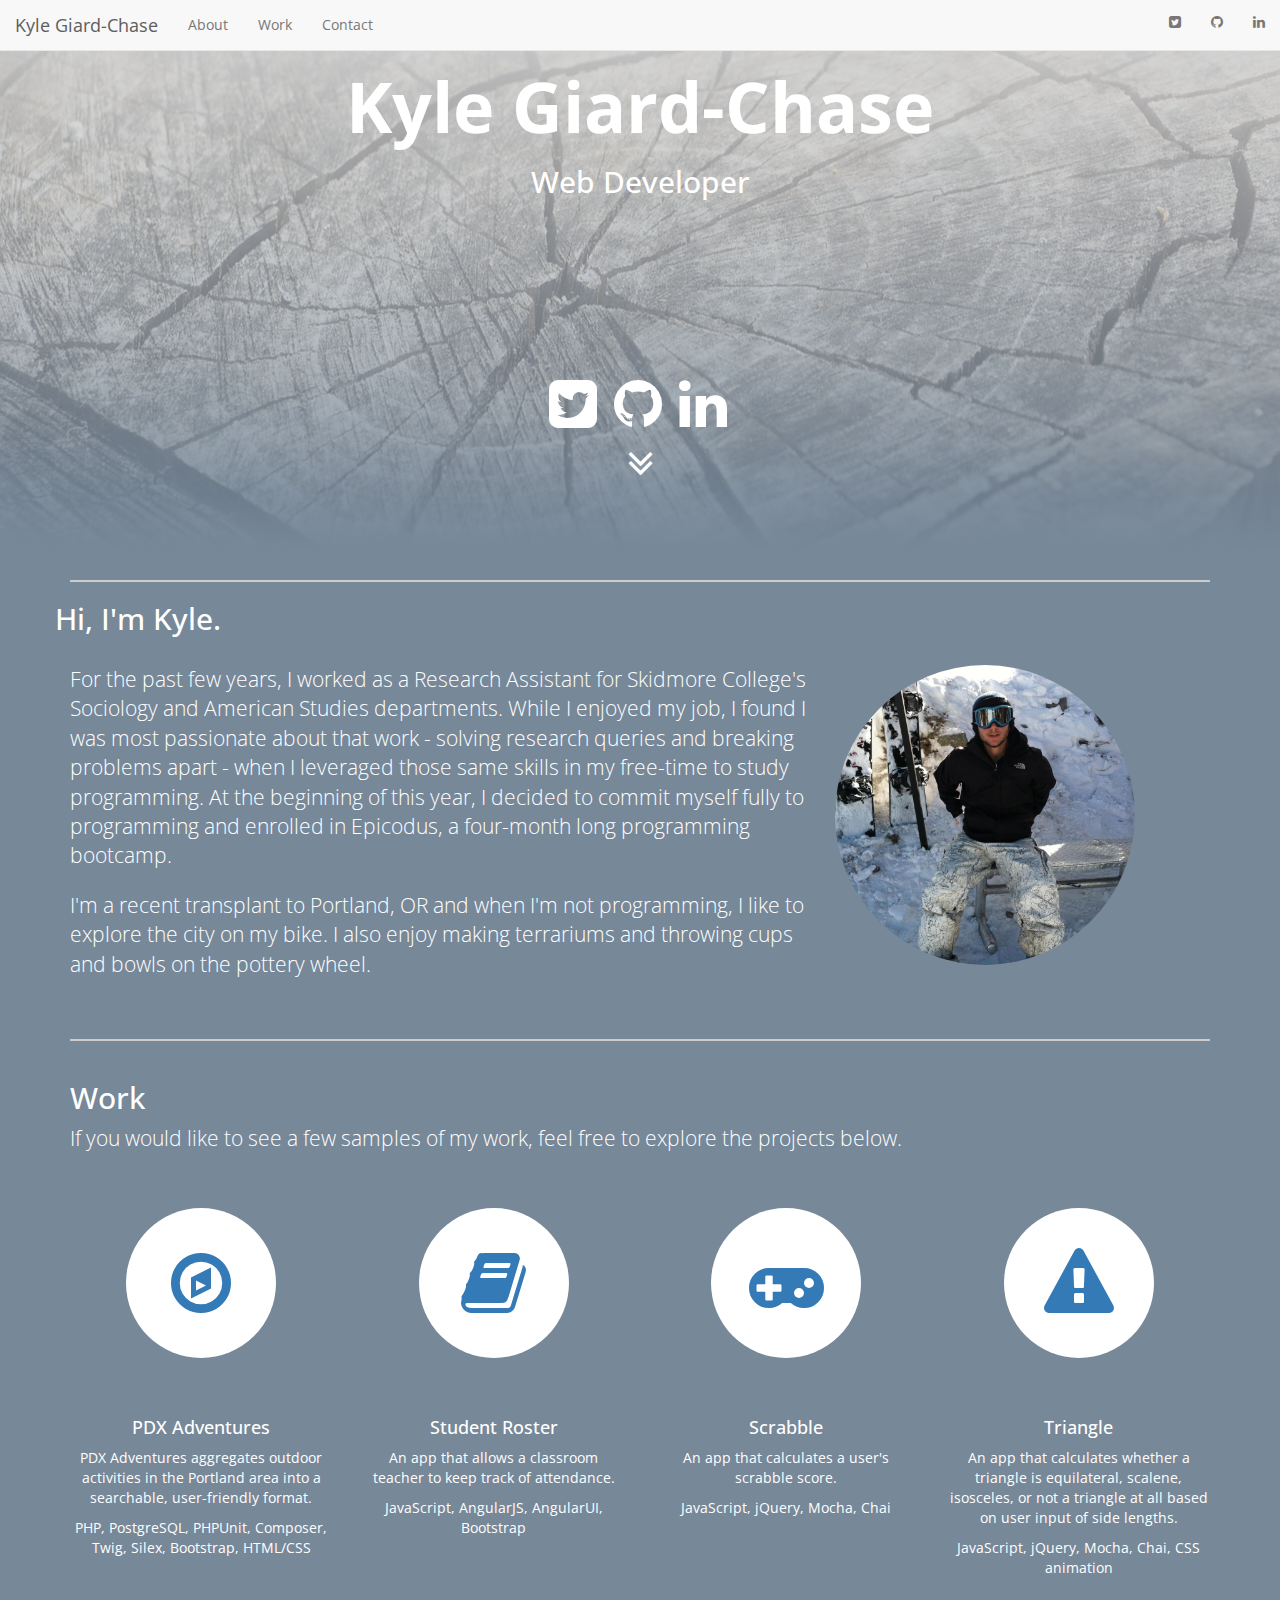
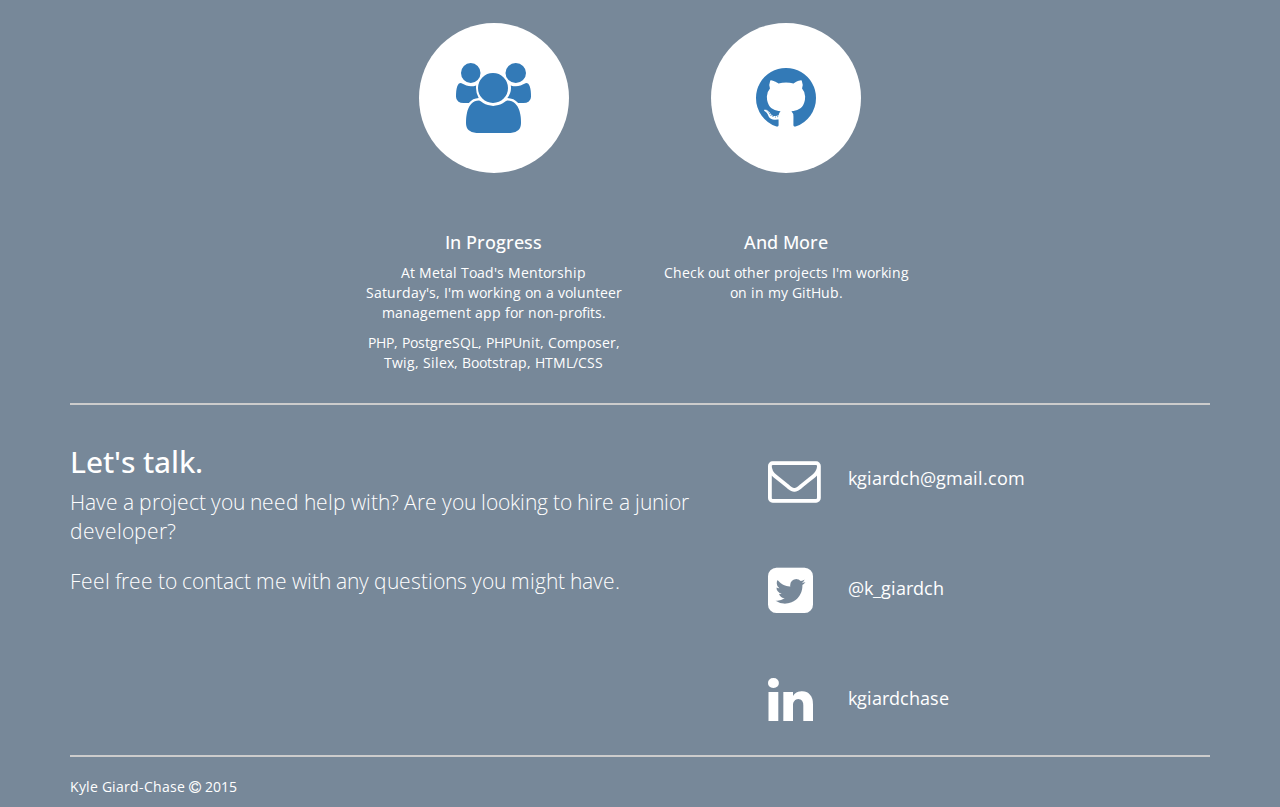
<file: html/index.html>
<!DOCTYPE hmtl>
<html>
<head>
  <title>Kyle Giard-Chase</title>
  <meta charset='utf-8'>
  <meta name="viewport" content="width=device-width, initial-scale=1">
  <link rel ='stylesheet' href ='http://maxcdn.bootstrapcdn.com/bootstrap/3.3.4/css/bootstrap.min.css'>
  <link rel ='stylesheet' href ='http://maxcdn.bootstrapcdn.com/font-awesome/4.3.0/css/font-awesome.min.css'>
  <link href='http://fonts.googleapis.com/css?family=Open+Sans' rel='stylesheet' type='text/css'>
  <link rel="shortcut icon" type="image/x-icon" href="../img/crow-silhouette.png">
  <link rel ='stylesheet' href ='../css/styles.css'>
  <script src='https://ajax.googleapis.com/ajax/libs/jquery/1.11.2/jquery.min.js'></script>
  <script src='http://maxcdn.bootstrapcdn.com/bootstrap/3.3.4/js/bootstrap.min.js'></script>
  <script src="../js/scripts.js"></script>
</head>
<body>
  <nav class='navbar navbar-default navbar-fixed-top'>
    <div class='container-fluid'>
      <div class='navbar-header'>
        <button type='button' class='navbar-toggle' data-toggle='collapse' data-target='#myNavbar'>
          <span class='icon-bar'></span>
          <span class='icon-bar'></span>
          <span class='icon-bar'></span>
        </button>
        <a class='navbar-brand' href='#'>Kyle Giard-Chase</a>
      </div>
      <div class='collapse navbar-collapse' id='myNavbar'>
        <ul class='nav navbar-nav'>
          <li><a href='#about'>About</a></li>
          <li><a href='#work'>Work</a></li>
          <li><a href='#contact'>Contact</a></li>
        </ul>
        <ul class='nav navbar-nav navbar-right'>
          <li>
            <a target='_blank' href='http://www.twitter.com/k_giardch'><i class='fa fa-twitter-square'></i>
            </a>
          </li>
          <li>
            <a target='_blank' href='http://www.github.com/k-giardchase'>
              <i class='fa fa-github'></i>
            </a>
          </li>
          <li>
            <a target='_blank' href='http://www.linkedin.com/in/kgiardchase'>
              <i class='fa fa-linkedin'></i>
            </a>
          </li>
        </ul>
      </div>
    </div>
  </nav>
  <header>
    <div class='jumbotron text-center'>
      <div class='container'>
      <h1>Kyle Giard-Chase</h1>
      <h2>Web Developer</h2>
      <ul class='list-unstyled list-inline social-media'>
        <li>
          <a target='_blank' href='http://www.twitter.com/k_giardch'>
            <i class='fa fa-twitter-square fa-2x'></i>
          </a>
        </li>
        <li>
          <a target='_blank' href='http://www.github.com/k-giardchase'>
            <i class='fa fa-github fa-2x'></i>
          </a>
        </li>
        <li>
          <a target='_blank' href='http://www.linkedin.com/in/kgiardchase'>
            <i class='fa fa-linkedin fa-2x'></i>
          </a>
        </li>
      </ul>
        <p class='double-arrow'><i class='fa fa-angle-double-down fa-2x'></i></p>
      </div>
    </div>
  </header>
    <div class='container'>
      <section id='about' class='top-border'>
        <div class='row'>
          <h2>Hi, I'm Kyle. </h2>
          <br>
          <div class='col-md-8'>
            <p class="lead">For the past few years, I worked as a Research Assistant for Skidmore College's Sociology and American Studies departments. While I enjoyed my job, I found I was most passionate about that work - solving research queries and breaking problems apart - when I leveraged those same skills in my free-time to study programming. At the beginning of this year, I decided to commit myself fully to programming and enrolled in Epicodus, a four-month long programming bootcamp.</p>
            <p class="lead">I'm a recent transplant to Portland, OR and when I'm not programming, I like to explore the city on my bike. I also enjoy making terrariums and throwing cups and bowls on the pottery wheel.</p>
          </div>
          <div class='col-md-4' id='profile-picture'>

          </div>
        </div>
      </section>
      <br>
      <br>
      <section id='work' class='top-border'>
        <br>
        <h2>Work</h2>
        <p class='lead'>If you would like to see a few samples of my work, feel free to explore the projects below.</p>
        <div id="projects">
        <div class='row'>
          <div class='col-md-3 col-sm-3 col-xs-12 text-center'>
            <a target='_blank' href='http://pdx-adventures.herokuapp.com/'>
              <i class='fa fa-compass fa-5x center-icon circular-image'></i>
            </a>
            <h4>PDX Adventures</h4>
            <p>PDX Adventures aggregates outdoor activities in the Portland area into a searchable, user-friendly format.</p>
            <p>PHP, PostgreSQL, PHPUnit, Composer, Twig, Silex, Bootstrap, HTML/CSS</p>
          </div>
          <div class='col-md-3 col-sm-3 col-xs-12 text-center'>
            <a target='_blank' href='http://student.kylegiardchase.com/'>
              <i class='fa fa-book fa-5x center-icon circular-image'></i>
            </a>
            <h4>Student Roster</h4>
            <p>An app that allows a classroom teacher to keep track of attendance. </p>
            <p>JavaScript, AngularJS, AngularUI, Bootstrap</p>
          </div>
          <div class='col-md-3 col-sm-3 col-xs-12  text-center'>
            <a target='_blank' href='http://scrabble.kylegiardchase.com/'>
              <i class='fa fa-gamepad fa-5x center-icon circular-image'></i>
            </a>
            <h4>Scrabble</h4>
            <p>An app that calculates a user's scrabble score.</p>
            <p>JavaScript, jQuery, Mocha, Chai</p>
          </div>
          <div class='col-md-3 col-sm-3 col-xs-12  text-center'>
            <a target='_blank' href='http://triangle.kylegiardchase.com'>
              <i class='fa fa-exclamation-triangle fa-5x center-icon circular-image'></i>
            </a>
            <h4>Triangle</h4>
            <p>An app that calculates whether a triangle is equilateral, scalene, isosceles, or not a triangle at all based on user input of side lengths.</p>
            <p>JavaScript, jQuery, Mocha, Chai, CSS animation</p>
          </div>
        </div>
        <div class='row'>
          <div class='col-md-3 col-md-offset-3 col-sm-6 col-xs-12  text-center'>
            <a target='_blank' href='https://github.com/k-giardchase/volunteer_management.git'>
              <i class='fa fa-users fa-5x center-icon circular-image'></i>
            </a>
            <h4>In Progress</h4>
            <p>At Metal Toad's Mentorship Saturday's, I'm working on a volunteer management app for non-profits.</p>
            <p>PHP, PostgreSQL, PHPUnit, Composer, Twig, Silex, Bootstrap, HTML/CSS</p>
          </div>
          <div class='col-md-3 col-sm-6 col-xs-12  text-center'>
            <a target='_blank' href='http://www.github.com/k-giardchase'>
              <i class='fa fa-github fa-5x center-icon circular-image'></i>
            </a>
            <h4>And More</h4>
            <p>Check out other projects I'm working on in my GitHub.</p>
          </div>
        </div>
        <br>
      </section>
      <section id='contact' class='top-border'>
      <br>
      <div class='row'>
        <div class='col-md-7'>
         <h2>Let's talk.</h2>
          <p class='lead'>Have a project you need help with? Are you looking to hire a junior developer?</p>
          <p class='lead'>Feel free to contact me with any questions you might have.</p>
        </div>
        <div class='col-md-5'>
          <!-- <div class='col-md-12 col-sm-6 col-xs-12'>
            <a class='contact' href='tel:802-373-5202'><i class='fa fa-phone fa-3x square-image'></i>802-373-5202</a>
          </div> -->
          <div class='col-md-12 col-sm-6 col-xs-12'>
            <a class='contact' href='mailto:kgiardch@gmail.com'><i class='fa fa-envelope-o fa-3x square-image'></i>kgiardch@gmail.com</a>
          </div>
          <div class='col-md-12 col-sm-6 col-xs-12'>
            <a target='_blank' class='contact' href='http://twitter.com/intent/tweet?screen_name=kyle_giardchase'><i class='fa fa-twitter-square fa-3x square-image'></i>@k_giardch</a>
          </div>
          <div class='col-md-12 col-sm-6 col-xs-12'>
            <a target='_blank' class='contact' href='http://www.linkedin.com/in/kgiardchase'>
              <i class='fa fa-linkedin fa-3x square-image'></i>kgiardchase</a>
          </div>
        </div>
      </div>
      
      </section>
      <footer class='top-border'>
        <br>
        <p>Kyle Giard-Chase <i class='fa fa-copyright'></i> 2015</p>
      </footer>
    </div>
</body>
</html>
</file>
<file: css/styles.css>
/*
*****************************
HEADER
*****************************
*/
.jumbotron {
  background:
            linear-gradient(#d3d3d3, transparent 90%),
            linear-gradient(0deg, #778899, transparent),
              url('../img/treering.png') no-repeat center;
  background-size: cover;
  color: #fff;
  height: 550px;
  font-size: 2em;
  margin-top: 0;

}

 /* Font styles */
.jumbotron h1 {
  font-size: 2.5em;
  font-weight: bold;
}

.jumbotron h4 {
  font-size: 1em;
}
.navbar {
  margin-bottom: 0;
}

/*
*****************************
BODY
*****************************
*/

/* Background color and fonts */
body {
  background: #778899 !important;
  color: #FFF;
  font-family: 'Open sans', sans-serif;
  }

/* Add a border to separate out content sections */

.top-border {
  border-top: 2px solid #ccc;
}


/*
*****************************
Images
*****************************
*/

#profile-picture {
	width: 300px;
	height: 300px;
	border-radius: 150px;
	-webkit-border-radius: 150px;
	-moz-border-radius: 150px;
	background: url('../img/profile.png') no-repeat;
  background-size: cover;
  margin: 0 auto;
}

#projects a i {
  text-decoration: none !important;
}

/* Used to display portfolio projects */
.circular-image {
  width: 150px;
  height: 150px;
  border-radius: 75px;
  background-color: #FFF;
  -webkit-border-radius: 75px;
  -moz-border-radius: 75px;
  vertical-align: middle;
  display: inline-block;
  margin-bottom: 50px;
  padding-top: 40px;
}


/* Icons */
/* Social media is used in jumbotron*/
.social-media li a i {
  margin-top: 3em;
  color: #fff;
}
/* Used to center icon in portfolio section*/
.center-icon {
  margin-top: 35px;
}

/* For icons in contact section */
.square-image {
  width: 80px;
  height: 80px;
  background-color: #778899;
  vertical-align: middle;
  display: inline-block;
  margin-bottom: 30px;
  padding-top: 30px;
}

.contact {
  color: #fff;
  font-size: 1.25em;
}
</file>
